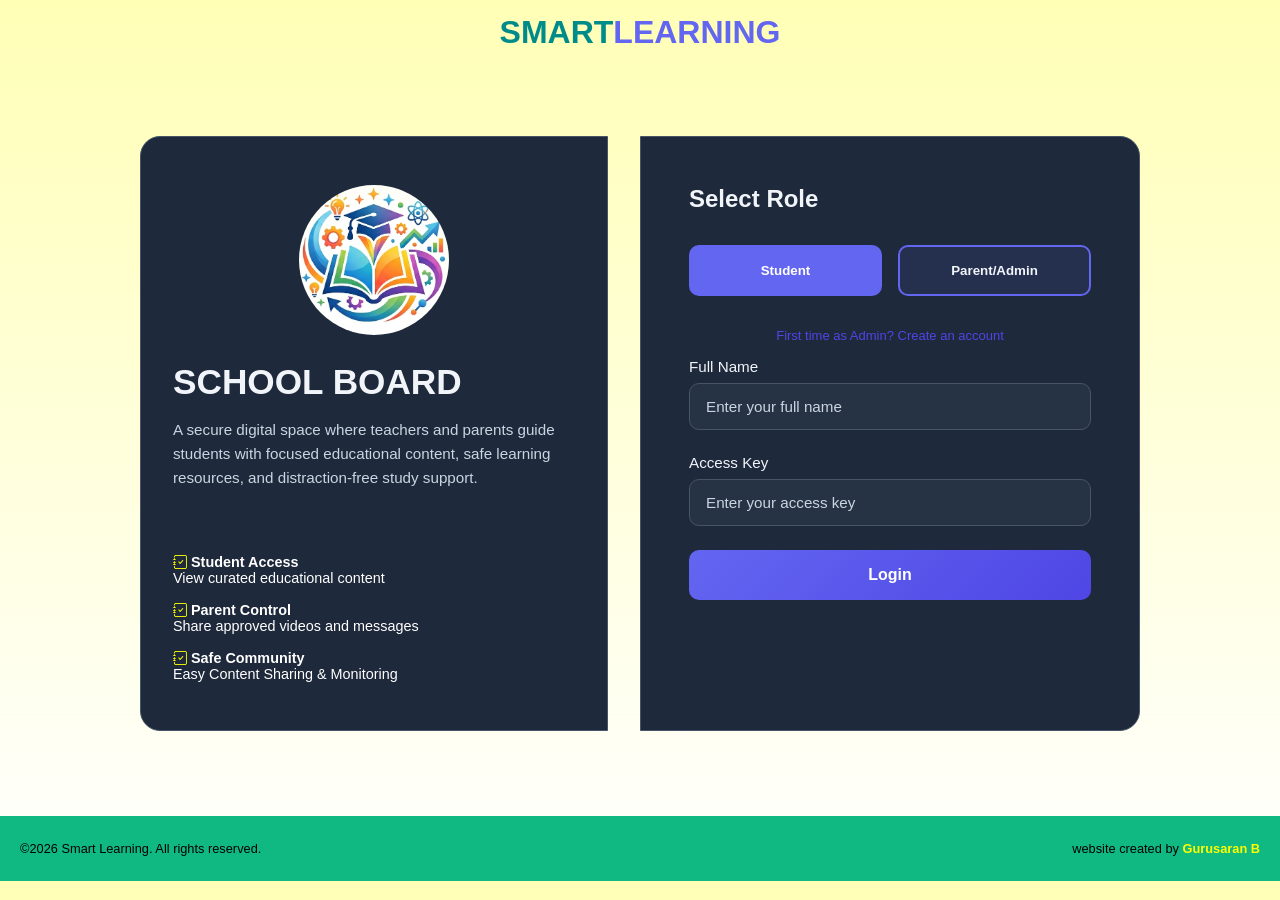
<file: index.html>
<!DOCTYPE html>
<html lang="en">
<head>
    <meta charset="UTF-8">
    <meta name="viewport" content="width=device-width, initial-scale=1.0">
    <title>School Board - Login</title>
    <link rel="stylesheet" href="css/index.css">
    <link rel="stylesheet" href="https://cdn.jsdelivr.net/npm/bootstrap-icons@1.13.1/font/bootstrap-icons.min.css">
</head>
<body>
    <div class="sl"><h1>SMART<span>LEARNING</span></h1></div>
    <div class="container">
        
     

        <!-- LOGIN PAGE -->
        <div class="login-page" id="loginPage">
            <div class="login-sidebar">
                <div class="logo"><img src="edu.png" alt="edu" class="edu-img"></div>
                <h1>SCHOOL BOARD</h1>
                <p class="subtitle">
                   A secure digital space where teachers and parents guide students with focused educational content, safe learning resources, and distraction-free study support.
                </p>
                <div style="margin-top: 2rem; color:white; font-size: 0.9rem;">
                    <p style="margin-bottom: 1rem;"><strong><i class="bi bi-journal-check"></i> Student Access</strong><br>View curated educational content</p>
                    <p style="margin-bottom: 1rem;"><strong><i class="bi bi-journal-check"></i> Parent Control</strong><br>Share approved videos and messages</p>
                    <p><strong><i class="bi bi-journal-check"></i> Safe Community</strong><br>Easy Content Sharing & Monitoring</p>
                </div>
            </div>
            <div class="login-content">
                <div class="error-message" id="errorMessage"></div>
                <div class="success-message" id="successMessage"></div>
                <h2 style="margin-bottom: 2rem; font-size: 1.5rem;">Select Role</h2>
    
                <div class="role-selector">
                    <button class="role-btn active" data-role="student">
                         Student
                    </button>
                    <button class="role-btn" data-role="parent">
                         Parent/Admin
                    </button>
                </div>
                            <a href="signup.html" style="display:block; text-align:center; margin-bottom:15px;
                                font-size:13px; color:#4f46e5;text-decoration: none;">
  First time as Admin? Create an account
</a>
                
                <form id="loginForm">
                    <div class="form-group">
                        <label for="name">Full Name</label>
                        <input type="text" id="name" placeholder="Enter your full name" required>
                    </div>
                    <div class="form-group">
                        <label for="key">Access Key</label>
                        <input type="text" id="key" placeholder="Enter your access key" required>
                    </div>
                    <button type="submit" class="login-btn" id="loginBtn">
                        Login
                    </button>
                   
                </form>
            </div>
        </div>
    </div>
     <div class="footer">
        <p>&copy;2026 Smart Learning. All rights reserved.</p>
        <p>website created by<span> Gurusaran B</span></p>
    </div>
    <script src="js/script.js"></script>
</body>
</html>
</file>
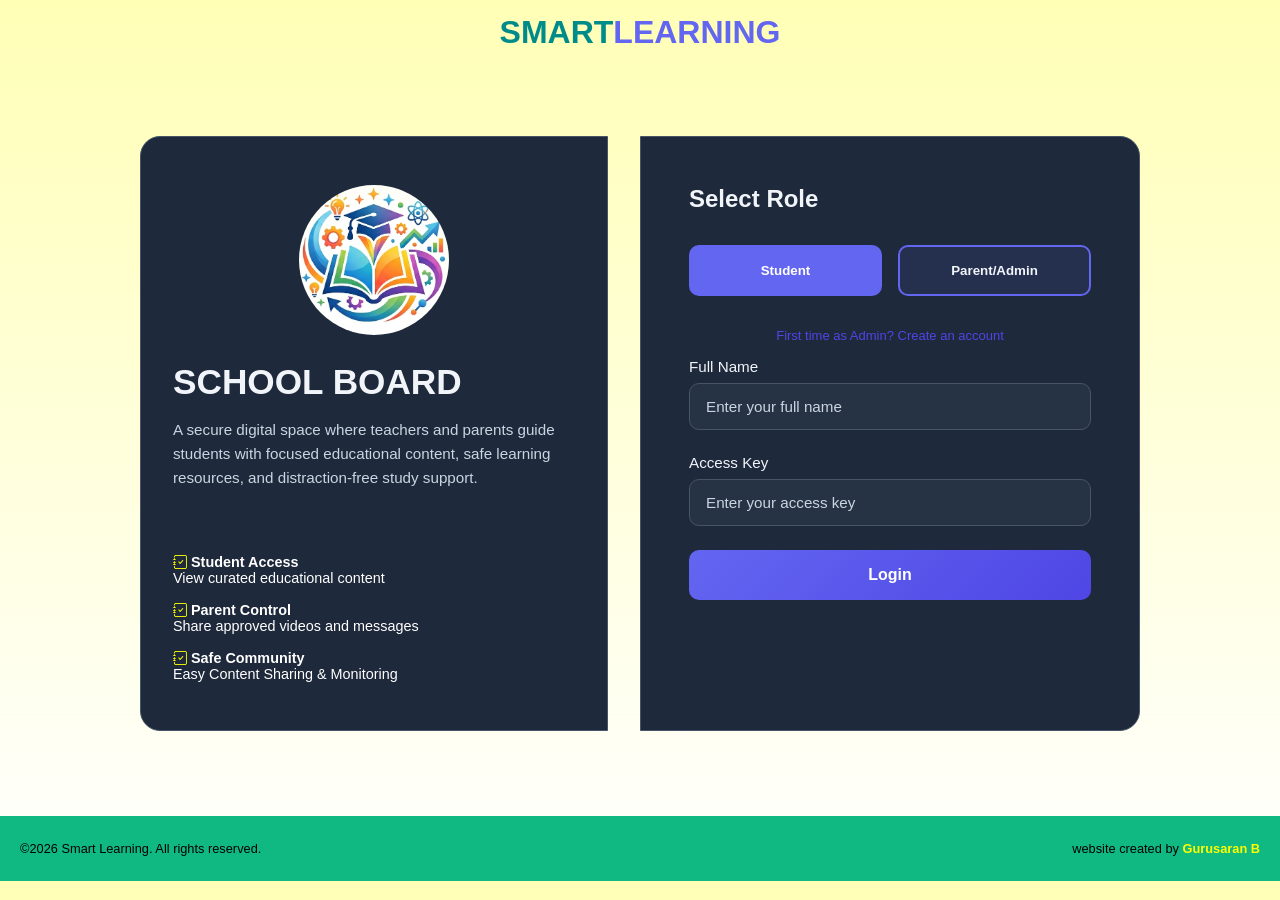
<file: dashboard.html>
<!DOCTYPE html>
<html lang="en">
<head>
    <meta charset="UTF-8">
    <meta name="viewport" content="width=device-width, initial-scale=1.0">
    <title>School Board - Student Dashboard</title>
    <link rel="stylesheet" href="css/dashboard.css">
  <link rel="stylesheet" href="https://cdn.jsdelivr.net/npm/bootstrap-icons@1.13.1/font/bootstrap-icons.min.css">
</head>
<body>
    <div class="dashboard" id="dashboard">
        <!-- Header -->
        <div class="dashboard-header">
            <div>
                <h1 class="header-title" id="dashboardTitle">
                    STUDENT DASHBOARD
                   
                </h1>
            </div>
            <div class="user-info">
                <div class="user-details">
                    <div id="userName">User Name</div>
                    <div class="user-role" id="userRole">Student</div>
                </div>
                <button class="logout-btn" id="logoutBtn">Logout</button>
            </div>
        </div>

        <!-- Content -->
        <div class="dashboard-content">
            <div class="board-container">
                <!-- Display Content Section -->
                <div class="board-section">
                    <div class="board-title" id="boardTitle"><i class="bi bi-journal-check"></i>Student Board</div>
                    <div class="content-grid" id="contentGrid">
                        <div class="empty-state">
                            <div class="empty-icon">📭</div>
                            <p>No content yet. Check back later!</p>
                        </div>
                    </div>
                </div>
            </div>
        </div>
    </div>
 <div class="footer">
        <p>&copy;2026 Smart Learning. All rights reserved.</p>
        <p>website created by<span> Gurusaran B</span></p>
    </div>
    <script src="js/script.js"></script>
</body>
</html>
</file>
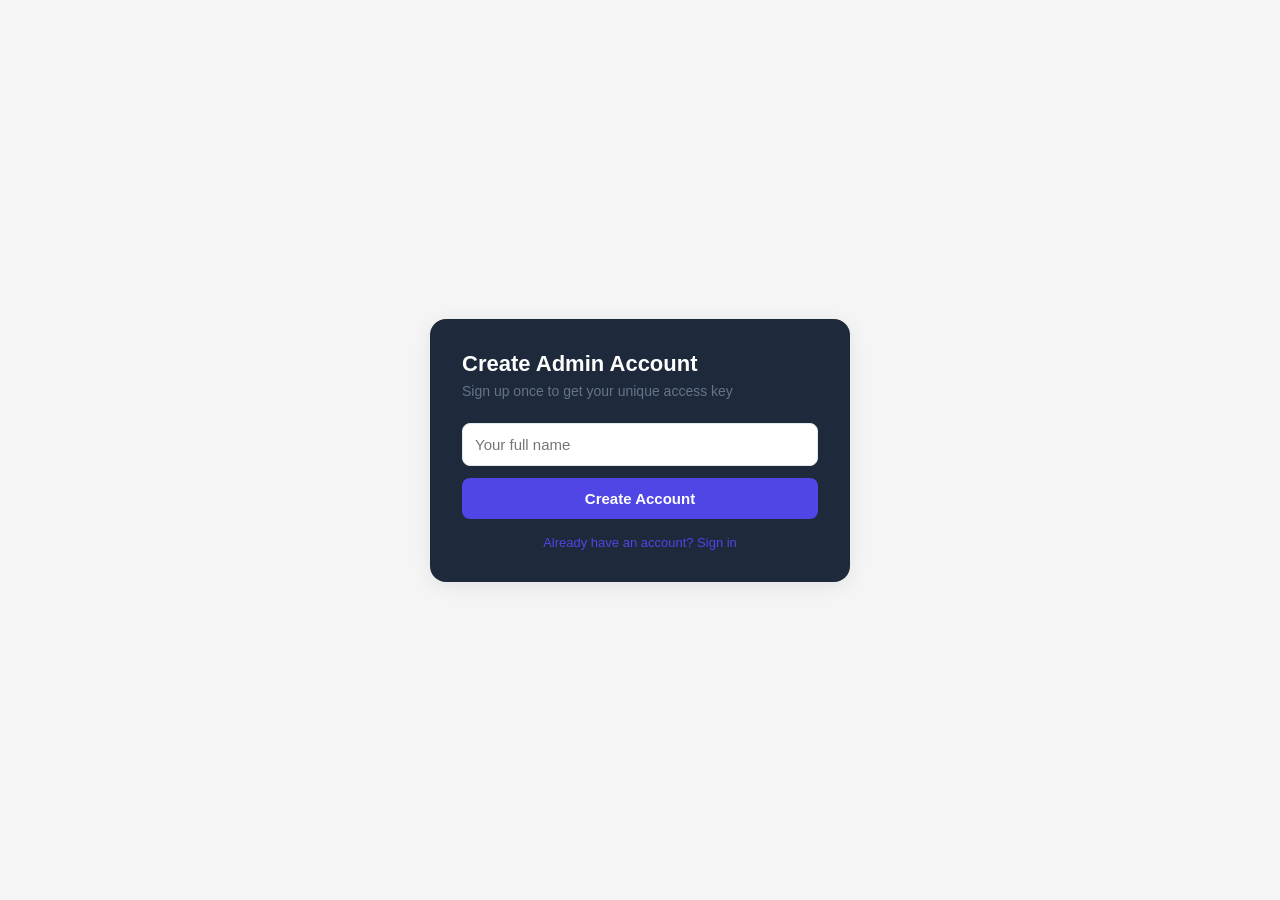
<file: signup.html>
<!DOCTYPE html>
<html lang="en">
<head>
<meta charset="UTF-8">
<meta name="viewport" content="width=device-width, initial-scale=1.0">
<title>Admin Sign Up - School Board</title>
<link rel="stylesheet" href="css/signup.css">  
</style>
</head>
<body>

<div class="card">
  <h1>Create Admin Account</h1>
  <p class="sub">Sign up once to get your unique access key</p>

  <div id="formSection">
    <input type="text" id="signupName" placeholder="Your full name" required>
    <button id="signupBtn">Create Account</button>
    <div class="error" id="errorMsg"></div>
  </div>

  <div class="key-box" id="keyBox">
    <p>Your unique access key:</p>
    <div class="key" id="generatedKey">-</div>
    <p class="warning">⚠️ Save this now — you'll need it every time you log in, and to share with your students. It cannot be recovered later.</p>
    <div class="key-actions">
      <button id="copyBtn">📋 Copy Key</button>
      <button id="downloadBtn">⬇️ Download</button>
    </div>
    <button id="continueBtn">Continue to Dashboard</button>
  </div>

  <a href="index.html" class="link">Already have an account? Sign in</a>
</div>

<script src="js/signup.js"></script>

</body>
</html>
</file>
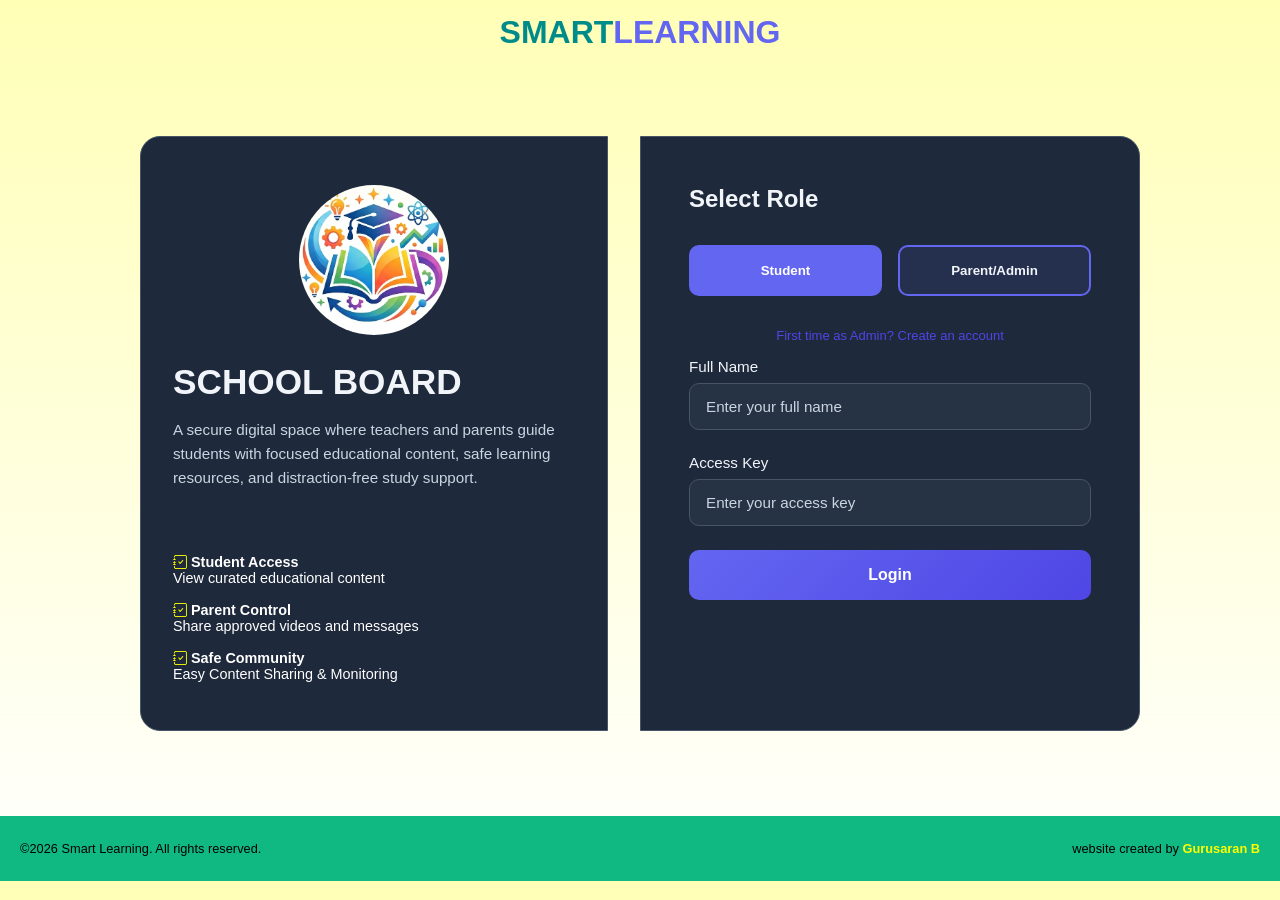
<file: upload.html>
<!DOCTYPE html>
<html lang="en">
<head>
    <meta charset="UTF-8">
    <meta name="viewport" content="width=device-width, initial-scale=1.0">
    <title>School Board - Parent Upload</title>
    <link rel="stylesheet" href="css/upload.css">
      <link rel="stylesheet" href="https://cdn.jsdelivr.net/npm/bootstrap-icons@1.13.1/font/bootstrap-icons.min.css">
</head>
<body>
    <div class="dashboard" id="dashboard">
        <!-- Header -->
        <div class="dashboard-header">
            <div>
                <h1 class="header-title" id="dashboardTitle">PARENT
                    BOARD
                </h1>
            </div>
            <div class="user-info">
                <div class="user-details">
                    <div id="userName">User Name</div>
                    <div class="user-role" id="userRole">Parent</div>
                </div>
                <button class="logout-btn" id="logoutBtn">Logout</button>
            </div>
        </div>

        <!-- Content -->
        <div class="dashboard-content">
            <div class="board-container">
                <!-- Parent Upload Section -->
                <div class="board-section" id="parentSection">
                    <div class="board-title"><i class="bi bi-share"></i>Share Content</div>
                    <div class="input-form">
                        <div class="form-group-full">
                            <label for="textInput">Message or Description</label>
                            <textarea id="textInput" placeholder="Write a message for students..."></textarea>
                        </div>

                        <div class="form-group-full">
                            <label for="youtubeLink">YouTube Video Link (Optional)</label>
                            <input type="url" id="youtubeLink" placeholder="Paste YouTube link (e.g., https://www.youtube.com/watch?v=...)">
                        </div>

                        <div class="button-group">
                            <button class="submit-btn" id="submitBtn">Share Content</button>
                            <button class="clear-btn" id="clearBtn">Clear</button>
                        </div>
                    </div>
                </div>

                <!-- Display Content Section -->
                <div class="board-section">
                    <div class="board-title" id="boardTitle">  <i class="bi bi-file-play"></i> Shared Content</div>
                    <div class="content-grid" id="contentGrid">
                        <div class="empty-state">
                            <div class="empty-icon">📭</div>
                            <p>No content shared yet.</p>
                        </div>
                    </div>
                </div>
            </div>
        </div>
    </div>
     
    <script src="js/script.js"></script>
    
</body>
</html>
</file>
<file: css/index.css>
* {
    margin: 0;
    padding: 0;
    box-sizing: border-box;
}

:root {
    --primary: #6366f1;
    --primary-dark: #4f46e5;
    --secondary: #10b981;
    --danger: #ef4444;
    --bg: #0f172a;
    --surface: #1e293b;
    --surface-light: #334155;
    --text: #f1f5f9;
    --text-secondary: #cbd5e1;
    --border: #475569;
}

body {
    font-family: 'Poppins', sans-serif;
    background: linear-gradient(360deg,white,rgba(255, 255, 0, 0.288));
    color: var(--text);
    position: relative;
    overflow-x: hidden;
}

/* body::before {
    content: '';
    position: fixed;
    top: 0;
    left: 0;
    right: 0;
    bottom: 0;
    background: radial-gradient(circle at 20% 50%, rgba(99, 102, 241, 0.1) 0%, transparent 50%),
                radial-gradient(circle at 80% 80%, rgba(16, 185, 129, 0.1) 0%, transparent 50%);
    pointer-events: none;
    z-index: 0;
} */

.sl{
    display: flex;
    align-items: center;
    justify-content: center;
    color: darkcyan;
    margin-top: 14px;
   
    
}
.sl span{
    color: var(--primary);
}

.container {
    position: relative;
    z-index: 1;
    min-height: 85vh;
    display: flex;
    align-items: center;
    justify-content: center;
    padding: 1rem;
}

.login-page {
    display: flex;
    gap: 2rem;
    max-width: 1000px;
    width: 100%;
}

.login-sidebar {
    flex: 1;
    background:rgb(30, 41, 59);
    backdrop-filter: blur(20px);
    border: 1px solid var(--border);
    border-radius: 20px 0px 0px 20px;
    padding: 3rem 2rem;
    display: flex;
    flex-direction: column;
    justify-content: center;
    animation: slideInLeft 1s ease;
}
.login-sidebar i{
    color: yellow;
}

.login-content {
    flex: 1;
    background: rgb(30, 41, 59);
    backdrop-filter: blur(20px);
    border: 1px solid var(--border);
    border-radius: 0px 20px 20px 0px;
    padding: 3rem;
    animation: slideInRight 1s ease;
}

@keyframes slideInLeft {
    from {
        opacity: 0;
        transform: translateX(-30px);
    }
    to {
        opacity: 1;
        transform: translateX(0);
    }
}

@keyframes slideInRight {
    from {
        opacity: 0;
        transform: translateX(30px);
    }
    to {
        opacity: 1;
        transform: translateX(0);
    }
}

.logo {
    font-size: 3rem;
    margin-bottom: 1rem;
    text-align: center;
}

.footer {
    text-align: center;
    padding: 20px;
    background-color: #10b981;
    display: flex;
    flex-direction: row;
    justify-content:space-between;
   
  
}   
.footer p {
    margin: 5px 0;
    color:black;
    font-size: 0.8rem;
}

.footer span {
    font-weight: 600;
    color:yellow;
}

.container h1 {
    font-family: 'Space Grotesk', sans-serif;
    font-size: 2.2rem;
    margin-bottom: 1rem;
}
  

.subtitle {
    color: var(--text-secondary);
    margin-bottom: 2rem;
    line-height: 1.6;
    font-size: 0.95rem;
}

.role-selector {
    display: grid;
    grid-template-columns: 1fr 1fr;
    gap: 1rem;
    margin-bottom: 2rem;
}

.role-btn {
    padding: 1rem;
    background: rgba(99, 102, 241, 0.1);
    border: 2px solid var(--primary);
    border-radius: 10px;
    color: var(--text);
    cursor: pointer;
    transition: all 0.3s ease;
    font-weight: 600;
    font-family: 'Poppins', sans-serif;
}



.role-btn.active {
    background: var(--primary);
    color: white;
}
.edu-img{
    width: 150px;
    height: 150px;
    object-fit: cover;
    border-radius:50%}

.form-group {
    margin-bottom: 1.5rem;
}

label {
    display: block;
    margin-bottom: 0.5rem;
    color: var(--text);
    font-weight: 500;
    font-size: 0.95rem;
}

input {
    width: 100%;
    padding: 0.875rem 1rem;
    background: rgba(51, 65, 85, 0.4);
    border: 1px solid var(--border);
    border-radius: 10px;
    color: var(--text);
    font-family: 'Poppins', sans-serif;
    font-size: 0.95rem;
    transition: all 0.3s ease;
}

input:focus {
    outline: none;
    border-color: var(--primary);
    background: rgba(51, 65, 85, 0.6);
    box-shadow: 0 0 0 3px rgba(99, 102, 241, 0.1);
}

input::placeholder {
    color: var(--text-secondary);
}

.login-btn {
    width: 100%;
    padding: 1rem;
    background: linear-gradient(135deg, var(--primary), var(--primary-dark));
    border: none;
    border-radius: 10px;
    color: white;
    font-weight: 600;
    font-size: 1rem;
    cursor: pointer;
    transition: all 0.3s ease;
    font-family: 'Poppins', sans-serif;
}

.login-btn:hover {
    transform: translateY(-2px);
    box-shadow: 0 10px 25px rgba(99, 102, 241, 0.3);
}

.login-btn:disabled {
    opacity: 0.5;
    cursor: not-allowed;
}

.error-message {
    background: rgba(239, 68, 68, 0.1);
    border: 1px solid var(--danger);
    color: #fca5a5;
    padding: 1rem;
    border-radius: 8px;
    margin-bottom: 1rem;
    display: none;
    animation: slideDown 0.3s ease;
}

.success-message {
    background: rgba(16, 185, 129, 0.1);
    border: 1px solid var(--secondary);
    color: #86efac;
    padding: 1rem;
    border-radius: 8px;
    margin-bottom: 1rem;
    display: none;
    animation: slideDown 0.3s ease;
}

@keyframes slideDown {
    from {
        opacity: 0;
        transform: translateY(-10px);
    }
    to {
        opacity: 1;
        transform: translateY(0);
    }
}

.loading {
    display: inline-block;
    width: 20px;
    height: 20px;
    border: 3px solid rgba(255, 255, 255, 0.3);
    border-radius: 50%;
    border-top-color: white;
    animation: spin 0.8s linear infinite;
}

@keyframes spin {
    to {
        transform: rotate(360deg);
    }
}

@media (max-width: 768px) {
    .login-page {
        flex-direction: column;
        gap: 1rem;
    }

    .login-sidebar {
        padding: 2rem 1.5rem;
    }

    .login-content {
        padding: 2rem 1.5rem;
    }

    h1 {
        font-size: 1.8rem;
    }

    .role-selector {
        grid-template-columns: 1fr;
    }
}
</file>
<file: css/dashboard.css>
* {
    margin: 0;
    padding: 0;
    box-sizing: border-box;
}

:root {
    --primary: #6366f1;
    --primary-dark: #4f46e5;
    --secondary: #10b981;
    --danger: #ef4444;
    --bg: #0f172a;
    --surface: #1e293b;
    --surface-light: #334155;
    --text: #f1f5f9;
    --text-secondary: #cbd5e1;
    --border: #475569;
}

body {
    font-family: 'Poppins', sans-serif;
    background: linear-gradient(360deg,white,rgba(255, 255, 0, 0.288));
    color: var(--text);
    position: relative;
    overflow-x: hidden;
}

body::before {
    content: '';
    position: fixed;
    top: 0;
    left: 0;
    right: 0;
    bottom: 0;
    background: radial-gradient(circle at 20% 50%, rgba(99, 102, 241, 0.1) 0%, transparent 50%),
                radial-gradient(circle at 80% 80%, rgba(16, 185, 129, 0.1) 0%, transparent 50%);
    pointer-events: none;
    z-index: 0;
}

.dashboard {
    display: flex;
    flex-direction: column;
    height: 100vh;
    max-height: 100vh;
    position: relative;
    z-index: 1;
}

.dashboard-header {
    background: rgb(30, 41, 59);
    backdrop-filter: blur(10px);
    border-bottom: 1px solid var(--border);
    padding: 1.5rem 2rem;
    display: flex;
    justify-content: space-between;
    align-items: center;
    animation: slideDown 0.3s ease;
}

@keyframes slideDown {
    from {
        opacity: 0;
        transform: translateY(-20px);
    }
    to {
        opacity: 1;
        transform: translateY(0);
    }
}

.header-title {
    font-size: 1.5rem;
    font-weight: 700;
    animation: off 5s ease;
    animation-iteration-count: infinite;
}

@keyframes off {
    0%,100%{
       color: var(--danger);
    }
    20% {
        color: var(--primary);
    }
    40% {
        color: var(--secondary);
    }
    60% {
        color: var(--primary-dark);
    }
    80% {
        color: var(--text);
    }

}

.user-info {
    display: flex;
    align-items: center;
    gap: 1rem;
}

.user-details {
    text-align: right;
    font-size: 0.9rem;
}

.user-role {
    color: var(--text-secondary);
    font-size: 0.85rem;
}

.logout-btn {
    padding: 0.75rem 1.5rem;
    background: rgba(239, 68, 68, 0.1);
    border: 1px solid var(--danger);
    border-radius: 8px;
    color: #fca5a5;
    cursor: pointer;
    font-weight: 600;
    transition: all 0.3s ease;
    font-family: 'Poppins', sans-serif;
}

.logout-btn:hover {
    background: var(--danger);
    color: white;
}

.dashboard-content {
    flex: 1;
    overflow-y: auto;
    padding: 2rem;
}

.board-container {
    display: grid;
    grid-template-columns: 1fr;
    gap: 2rem;
    max-width: 1200px;
}

.board-section {
    background:rgba(51, 65, 85, 0.795);
    backdrop-filter: blur(10px);
    border: 1px solid white;
    border-radius: 15px;
    padding: 2rem;
    animation: fadeIn 0.6s ease;
}

@keyframes fadeIn {
    from {
        opacity: 0;
        transform: translateY(10px);
    }
    to {
        opacity: 1;
        transform: translateY(0);
    }
}

.board-title {
    font-size: 1.5rem;
    font-weight: 700;
    margin-bottom: 1.5rem;
    color:var(--surface);
    display: flex;
    align-items: center;
    gap: 0.75rem;
}
.board-title i{
    color: rgba(255, 255, 0, 0.685);
}

.footer {
    text-align: center;
    padding: 10px;
    background-color: #10b981;
    display: flex;
    flex-direction: row;
    justify-content:space-between;
   
  
}   
.footer p {
    margin: 5px 0;
    color:black;
    font-size: 0.8rem;
}

.footer span {
    font-weight: 600;
    color:yellow;
}


.content-grid {
    display: grid;
    grid-template-columns: repeat(auto-fill, minmax(300px, 1fr));
    gap: 1.5rem;
}

.content-card {
    background: rgba(51, 65, 85, 0.3);
    border: 1px solid var(--border);
    border-radius: 12px;
    overflow: hidden;
    transition: all 0.3s ease;
    animation: slideUp 0.5s ease;
}

@keyframes slideUp {
    from {
        opacity: 0;
        transform: translateY(20px);
    }
    to {
        opacity: 1;
        transform: translateY(0);
    }
}

.content-card:hover {
    transform: translateY(-5px);
    border-color: var(--primary);
    box-shadow: 0 10px 25px rgba(99, 102, 241, 0.1);
}

.video-container {
    width: 100%;
    aspect-ratio: 16 / 9;
    background: #000;
    position: relative;
    overflow: hidden;
}

.video-container iframe {
    width: 100%;
    height: 100%;
    border: none;
}

.video-placeholder {
    width: 100%;
    height: 100%;
    background: linear-gradient(135deg, var(--primary), var(--primary-dark));
    display: flex;
    align-items: center;
    justify-content: center;
    font-size: 3rem;
}

.content-info {
    padding: 1.5rem;
}

.content-meta {
    font-size: 0.85rem;
    color: var(--text-secondary);
    margin-bottom: 0.5rem;
}

.content-text {
    line-height: 1.6;
    margin-bottom: 1rem;
    color: var(--text);
}

.empty-state {
    text-align: center;
    padding: 3rem;
    color: var(--text-secondary);
    grid-column: 1 / -1;
}

.empty-icon {
    font-size: 3rem;
    margin-bottom: 1rem;
    opacity: 0.5;
}

@media (max-width: 768px) {
    .dashboard-content {
        padding: 1rem;
    }

    .board-container {
        padding: 0;
    }

    .content-grid {
        grid-template-columns: 1fr;
    }

    .dashboard-header {
        flex-direction: column;
        gap: 1rem;
    }

    .user-details {
        text-align: center;
    }
}
</file>
<file: css/signup.css>
* { box-sizing: border-box;
    margin: 0; padding: 0;
    font-family: -apple-system, sans-serif; }
  body { background:whitesmoke;
        min-height: 100vh;
        display: flex;
        align-items: center;
        justify-content: center;
        padding: 20px; }
  .card {background: rgb(30, 41, 59);
         color: white;
         border-radius: 16px; padding: 32px;
         max-width: 420px; width: 100%;
         box-shadow: 0 4px 20px rgba(0,0,0,0.08); }
  h1 { font-size: 22px;
      margin-bottom: 6px; }
  p.sub { color: #64748b;
         font-size: 14px;
         margin-bottom: 24px; }
  input { width: 100%; 
         padding: 12px;
         border: 1px solid #e2e8f0;
         border-radius: 8px; font-size: 15px;
         margin-bottom: 12px; }
  button { width: 100%; padding: 12px;
          border: none; border-radius: 8px;
          font-size: 15px; font-weight: 600;
          cursor: pointer; }
  #signupBtn { background: #4f46e5;
              color: white; }
  #signupBtn:disabled { opacity: 0.6; }
  .error { color: #dc2626; 
          font-size: 13px;
          margin-top: 8px; 
          display: none; }
  .key-box { display: none;
            margin-top: 20px; padding: 20px;
            background: #eef2ff; border-radius: 10px;
            text-align: center; }
  .key-box .key { font-size: 22px;
                 font-weight: 700;
                 letter-spacing: 1px;
                 color: #4338ca; margin: 10px 0;
                 word-break: break-all; }
  .key-box .warning { font-size: 12px;
                     color: #b45309;
                     margin-bottom: 14px; }
  .key-actions { display: flex; gap: 8px;
                margin-top: 10px; }
  .key-actions button { font-size: 13px;
                       padding: 10px; }
  #copyBtn { background: #4f46e5;
            color: white; }
  #downloadBtn { background: white;
                color: #4f46e5;
                border: 1px solid #4f46e5; }
  #continueBtn { margin-top: 14px;
                background: #16a34a;
                color: white; }
  a.link { display: block; 
          text-align: center;
          margin-top: 16px; 
          font-size: 13px;
          color: #4f46e5; text-decoration: none; }
</file>
<file: css/upload.css>
* {
    margin: 0;
    padding: 0;
    box-sizing: border-box;
}

:root {
    --primary: #6366f1;
    --primary-dark: #4f46e5;
    --secondary: #10b981;
    --danger: #ef4444;
    --bg: #0f172a;
    --surface: #1e293b;
    --surface-light: #334155;
    --text: #f1f5f9;
    --text-secondary: #cbd5e1;
    --border: #475569;
}

body {
    font-family: 'Poppins', sans-serif;
    background: linear-gradient(360deg,white,rgba(255, 255, 0, 0.288));
    color: var(--text);
    color: var(--text);
    position: relative;
    overflow-x: hidden;
}
/* 
body::before {
    content: '';
    position: fixed;
    top: 0;
    left: 0;
    right: 0;
    bottom: 0;
    background: radial-gradient(circle at 20% 50%, rgba(99, 102, 241, 0.1) 0%, transparent 50%),
                radial-gradient(circle at 80% 80%, rgba(16, 185, 129, 0.1) 0%, transparent 50%);
    pointer-events: none;
    z-index: 0;
} */

.dashboard {
    display: flex;
    flex-direction: column;
    height: 100vh;
    max-height: 100vh;
    position: relative;
    z-index: 1;
}

.dashboard-header {
    background: rgb(30, 41, 59);
    backdrop-filter: blur(10px);
    border-bottom: 1px solid var(--border);
    padding: 1.5rem 2rem;
    display: flex;
    justify-content: space-between;
    align-items: center;
    animation: slideDown 0.3s ease;
}

@keyframes slideDown {
    from {
        opacity: 0;
        transform: translateY(-20px);
    }
    to {
        opacity: 1;
        transform: translateY(0);
    }
}

.header-title {
    font-size: 1.5rem;
    font-weight: 700;
    animation: off 5s ease;
    animation-iteration-count: infinite;

}

@keyframes off {
    0%,100%{
       color: var(--danger);
    }
    20% {
        color: var(--primary);
    }
    40% {
        color: var(--secondary);
    }
    60% {
        color: var(--primary-dark);
    }
    80% {
        color: var(--text);
    }

}

.user-info {
    display: flex;
    align-items: center;
    gap: 1rem;
}

.user-details {
    text-align: right;
    font-size: 0.9rem;
}

.user-role {
    color: var(--text-secondary);
    font-size: 0.85rem;
}

.logout-btn {
    padding: 0.75rem 1.5rem;
    background: rgba(239, 68, 68, 0.1);
    border: 1px solid var(--danger);
    border-radius: 8px;
    color: #fca5a5;
    cursor: pointer;
    font-weight: 600;
    transition: all 0.3s ease;
    font-family: 'Poppins', sans-serif;
}

.logout-btn:hover {
    background: var(--danger);
    color: white;
}

.dashboard-content {
    flex: 1;
    overflow-y: auto;
    padding: 2rem;
}

.board-container {
    display: grid;
    grid-template-columns: 1fr;
    gap: 2rem;
    max-width: 1200px;
}

.board-section {
    background: rgba(51, 65, 85, 0.795);
    backdrop-filter: blur(10px);
    border: 1px solid var(--text);
    border-radius: 15px;
    padding: 2rem;
    
}



.board-title {
    font-size: 1.5rem;
    font-weight: 700;
    margin-bottom: 1.5rem;
    color: var(--surface);
    display: flex;
    align-items: center;
    gap: 0.75rem;
}

.input-form {
    background: rgba(51, 65, 85, 0.3);
    padding: 1.5rem;
    border-radius: 5px;
    margin-bottom: 2rem;
    border: 1px solid var(--text);
}

.form-group-full {
    margin-bottom: 1rem;
}

label {
    display: block;
    margin-bottom: 0.5rem;
    color: var(--text);
    font-weight: 500;
    font-size: 0.95rem;
}

input[type="url"],
textarea {
    width: 100%;
    padding: 1rem;
    background: rgba(51, 65, 85, 0.4);
    border: 1px solid var(--border);
    border-radius: 10px;
    color: var(--text);
    font-family: 'Poppins', sans-serif;
    font-size: 0.95rem;
    transition: all 0.3s ease;
}

textarea {
    resize: vertical;
    min-height: 100px;
}

input[type="url"]:focus,
textarea:focus {
    outline: none;
    border-color: var(--primary);
    background: rgba(51, 65, 85, 0.6);
    box-shadow: 0 0 0 3px rgba(99, 102, 241, 0.1);
}

input::placeholder,
textarea::placeholder {
    color: var(--text-secondary);
}

.button-group {
    display: flex;
    gap: 1rem;
}

.submit-btn {
    flex: 1;
    padding: 1rem;
    background: linear-gradient(135deg, var(--primary), var(--primary-dark));
    border: none;
    border-radius: 10px;
    color: white;
    font-weight: 600;
    cursor: pointer;
    transition: all 0.3s ease;
    font-family: 'Poppins', sans-serif;
}

.submit-btn:hover {
    transform: translateY(-2px);
    box-shadow: 0 10px 25px rgba(99, 102, 241, 0.3);
}

.submit-btn:disabled {
    opacity: 0.5;
    cursor: not-allowed;
}

.clear-btn {
    flex: 1;
    padding: 1rem;
    background: transparent;
    border: 1px solid var(--surface);
    border-radius: 10px;
    color: var(--text);
    font-weight: 600;
    cursor: pointer;
    transition: all 0.3s ease;
    font-family: 'Poppins', sans-serif;
}

.clear-btn:hover {
    background: rgba(51, 65, 85, 0.3);
    border-color: var(--text-secondary);
}

.content-grid {
    display: grid;
    grid-template-columns: repeat(auto-fill, minmax(300px, 1fr));
    gap: 1.5rem;
}



i{
    color: rgba(255, 255, 0, 0.685);
}

.content-card {
    background: rgba(51, 65, 85, 0.3);
    border: 1px solid var(--border);
    border-radius: 12px;
    overflow: hidden;
    transition: all 0.3s ease;
    animation: slideUp 0.5s ease;
}

@keyframes slideUp {
    from {
        opacity: 0;
        transform: translateY(20px);
    }
    to {
        opacity: 1;
        transform: translateY(0);
    }
}

.content-card:hover {
    transform: translateY(-5px);
    border-color: var(--primary);
    box-shadow: 0 10px 25px rgba(99, 102, 241, 0.1);
}

.video-container {
    width: 100%;
    aspect-ratio: 16 / 9;
    background: #000;
    position: relative;
    overflow: hidden;
}

.video-container iframe {
    width: 100%;
    height: 100%;
    border: none;
}

.video-placeholder {
    width: 100%;
    height: 100%;
    background: linear-gradient(135deg, var(--primary), var(--primary-dark));
    display: flex;
    align-items: center;
    justify-content: center;
    font-size: 3rem;
}

.content-info {
    padding: 1.5rem;
}

.content-meta {
    font-size: 0.85rem;
    color: var(--text-secondary);
    margin-bottom: 0.5rem;
}

.content-text {
    line-height: 1.6;
    margin-bottom: 1rem;
    color: var(--text);
}

.content-actions {
    display: flex;
    gap: 0.75rem;
    margin-top: 1rem;
}

.delete-btn {
    flex: 1;
    padding: 0.75rem;
    background: rgba(239, 68, 68, 0.1);
    border: 1px solid var(--danger);
    border-radius: 8px;
    color: #fca5a5;
    cursor: pointer;
    font-weight: 600;
    transition: all 0.3s ease;
    font-family: 'Poppins', sans-serif;
}

.delete-btn:hover {
    background: var(--danger);
    color: white;
}

.empty-state {
    text-align: center;
    padding: 3rem;
    color: var(--text-secondary);
    grid-column: 1 / -1;
}

.empty-icon {
    font-size: 3rem;
    margin-bottom: 1rem;
    opacity: 0.5;
}

.error-message {
    background: rgba(239, 68, 68, 0.1);
    border: 1px solid var(--danger);
    color: #fca5a5;
    padding: 1rem;
    border-radius: 8px;
    margin-bottom: 1rem;
    display: none;
    animation: slideDown 0.3s ease;
}

.success-message {
    background: rgba(16, 185, 129, 0.1);
    border: 1px solid var(--secondary);
    color: #86efac;
    padding: 1rem;
    border-radius: 8px;
    margin-bottom: 1rem;
    display: none;
    animation: slideDown 0.3s ease;
}

.loading {
    display: inline-block;
    width: 20px;
    height: 20px;
    border: 3px solid rgba(255, 255, 255, 0.3);
    border-radius: 50%;
    border-top-color: white;
    animation: spin 0.8s linear infinite;
}

@keyframes spin {
    to {
        transform: rotate(360deg);
    }
}


@media (max-width: 768px) {
    .dashboard-content {
        padding: 1rem;
    }

    .board-container {
        padding: 0;
    }

    .content-grid {
        grid-template-columns: 1fr;
    }

    .dashboard-header {
        flex-direction: column;
        gap: 1rem;
    }

    .user-details {
        text-align: center;
    }

    .button-group {
        flex-direction: column;
    }
}
</file>
